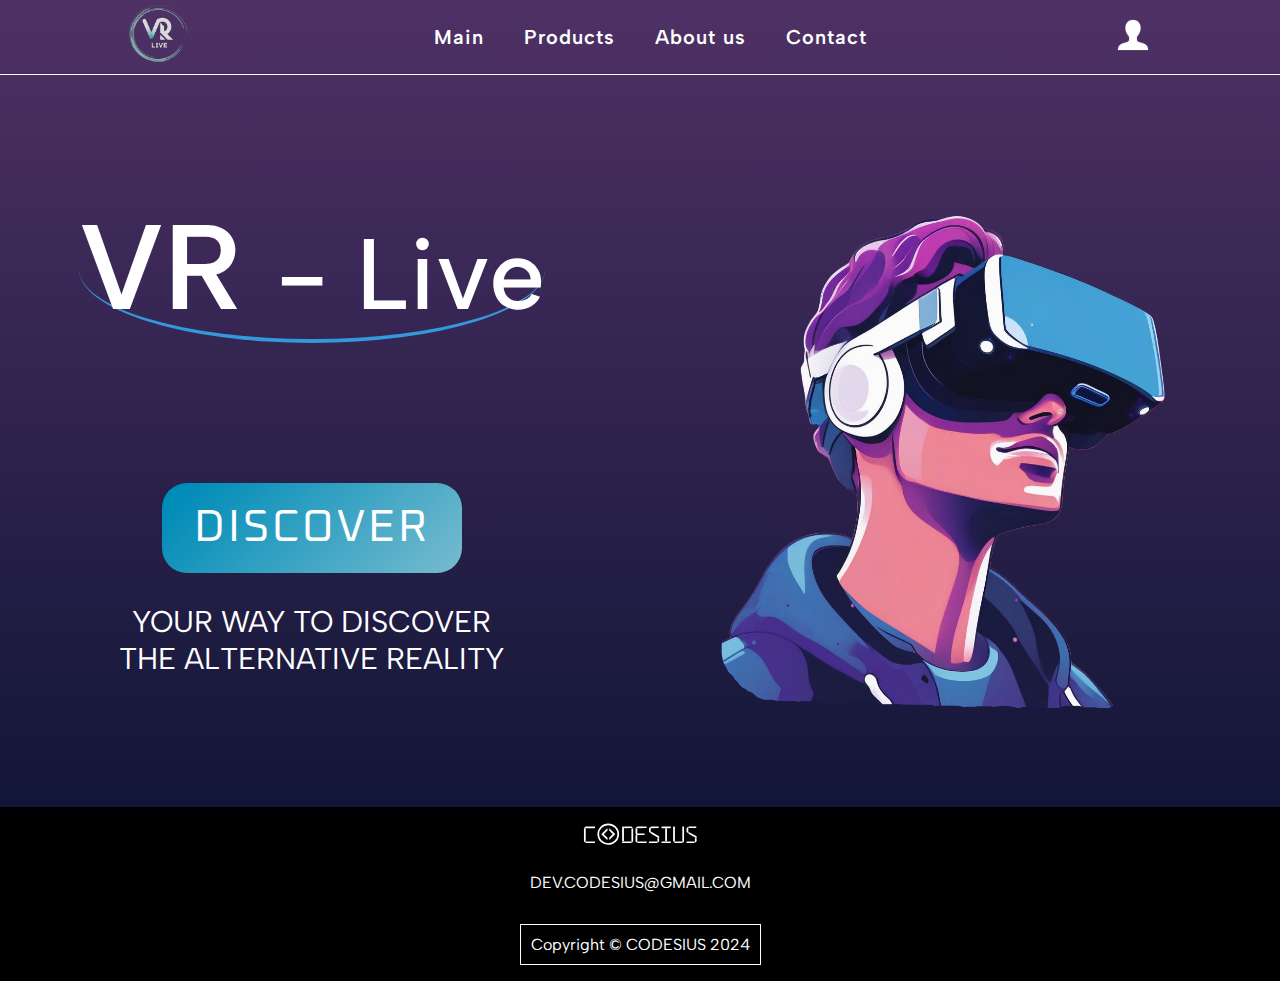
<file: index.html>
<!DOCTYPE html>
<html lang="en">
<head>
    <meta charset="UTF-8">
    <meta name="viewport" content="width=device-width, initial-scale=1.0">
    <link rel="preconnect" href="https://fonts.googleapis.com">
    <link rel="preconnect" href="https://fonts.gstatic.com" crossorigin>
    <link href="https://fonts.googleapis.com/css2?family=Albert+Sans:wght@300&display=swap" rel="stylesheet">
    <link rel="preconnect" href="https://fonts.googleapis.com">
    <link rel="preconnect" href="https://fonts.gstatic.com" crossorigin>
    <link href="https://fonts.googleapis.com/css2?family=Electrolize&family=Oxanium:wght@200..800&display=swap" rel="stylesheet">
    <link rel="icon" href="./assets/img/vrlive.png" type="image/x-icon">
    <link rel="stylesheet" href="./styles/vr.css">
    <title>VR-Live</title>
</head>
<body>
    <header class="header">
        <div class="nav-left">
            <a href="index.html"><img src="./assets/img/vrlive.png" alt=""></a>
        </div>
        <div class="nav-center">
            <ul>
                <li><a href="index.html">Main</a></li>
                <li><a href="./pages/products.html">Products</a></li>
                <li><a href="./pages/about.html">About us</a></li>
                <li><a href="./pages/contact.html">Contact</a></li>
            </ul>
        </div>
        <div class="menu">
            <img src="./assets/img/menu.svg" alt="">
        </div>
        <div class="nav-right">
            <a href="./pages/login.html"><img src="./assets/img/profile.svg" alt=""></a>
            <img src="./assets/img/navright.svg" alt="" id="shop">
        </div>
    </header>
    
    <section id="container">
        <div class="main-top">
            <p>VR <span>- Live</span></p>
            <img id="img" src="./assets/img/img2.png" alt="">
            <div class="btn">
                <button id="discover"><a href="./pages/products.html">DISCOVER</a></button>
                <p>YOUR WAY TO DISCOVER <br> THE ALTERNATIVE REALITY</p> 
            </div>
        </div>
        <div class="main-bottom">
            <img src="./assets/img/img2.png" alt="">
            
        </div>
    </section>

    <div class="hidden">
        <ul>
            <li><a href="index.html">Main</a></li>
            <li><a href="./pages/products.html">Products</a></li>
            <li><a href="./pages/about.html">About us</a></li>
            <li><a href="./pages/contact.html">Contact</a></li>
        </ul>
    </div>
    <footer>
        <div class='footer-container'>
            <img src="./assets/img/codesius.svg" alt="">
            <p>DEV.CODESIUS@GMAIL.COM</p>
            <p class='last'>Copyright © CODESIUS 2024</p>
        </div>
    </footer>
</body>
</html>
<script src="./js/vr.js"></script>
</file>
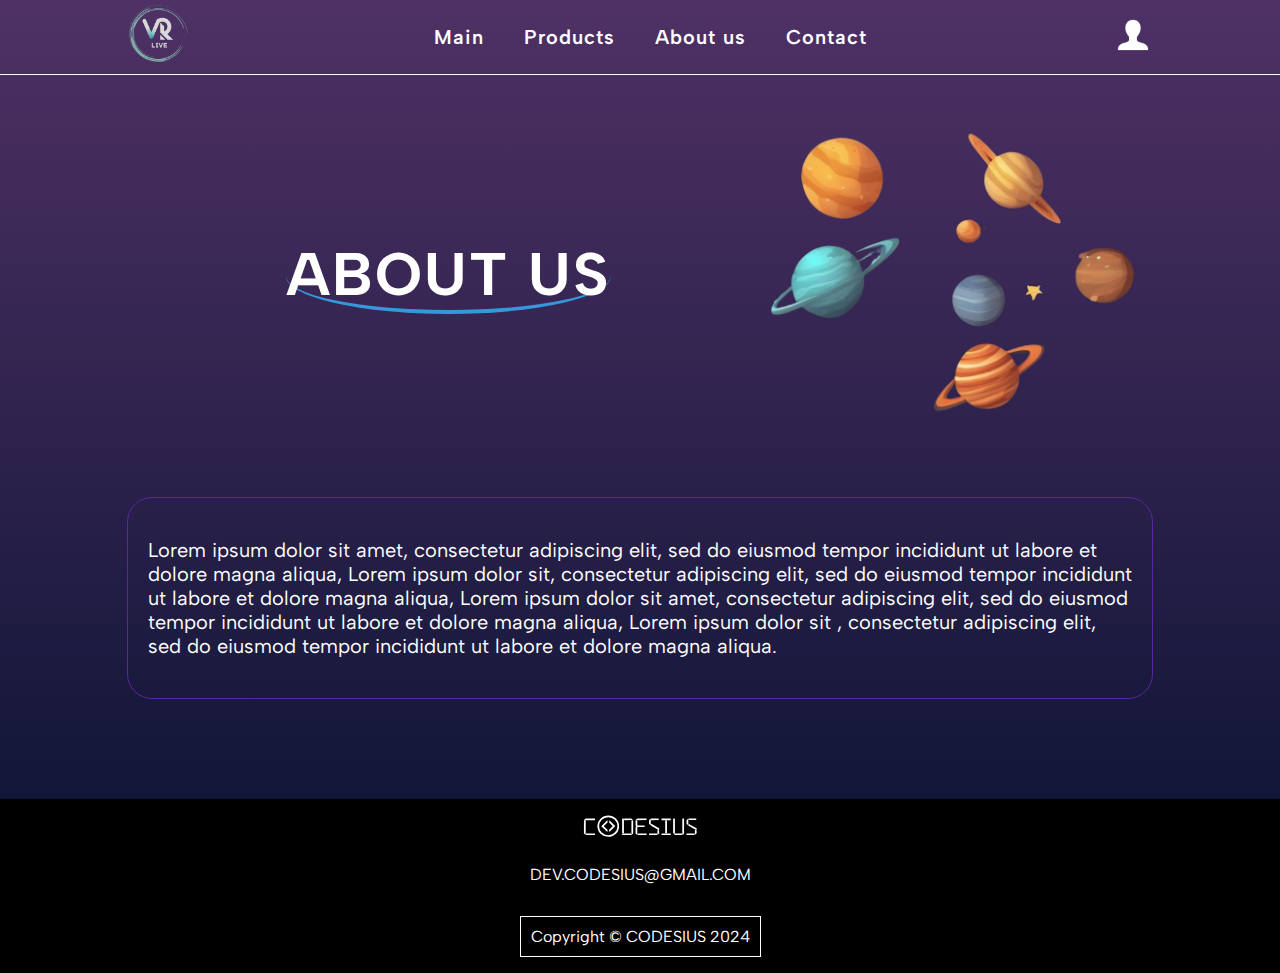
<file: pages/about.html>
<!DOCTYPE html>
<html lang="en">
<head>
    <meta charset="UTF-8">
    <meta name="viewport" content="width=device-width, initial-scale=1.0">
    <link rel="preconnect" href="https://fonts.googleapis.com">
    <link rel="preconnect" href="https://fonts.gstatic.com" crossorigin>
    <link href="https://fonts.googleapis.com/css2?family=Albert+Sans:wght@300&display=swap" rel="stylesheet">
    <link rel="icon" href="../assets/img/vrlive.png" type="image/x-icon">
    <link rel="stylesheet" href="../styles/about.css">
    <title>About us</title>
</head>
<body>
    <header class="header">
        <div class="nav-left">
            <a href="../index.html"><img src="../assets/img/vrlive.png" alt=""></a>
        </div>
        <div class="nav-center">
            <ul>
                <li><a href="../index.html">Main</a></li>
                <li><a href="products.html">Products</a></li>
                <li><a href="about.html">About us</a></li>
                <li><a href="contact.html">Contact</a></li>
            </ul>
        </div>
        <div class="menu">
            <img src="../assets/img/menu.svg" alt="">
        </div>
        <div class="nav-right">
            <a href="../pages/login.html"><img src="../assets/img/profile.svg" alt=""></a>
            <img src="../assets/img/navright.svg" alt="" id="shop">
        </div>
    </header>
    <section id="container">
        <div class="container">
            <div class="top">
                <div class="title">
                    <h1>ABOUT US</h1>
                </div>
                <img src="../assets/img/about.png" alt="">
            </div>
            <div class="bottom">
                <p>Lorem ipsum dolor sit amet, consectetur adipiscing elit, sed do eiusmod tempor incididunt ut labore et dolore magna aliqua, Lorem ipsum dolor sit, consectetur adipiscing elit, sed do eiusmod tempor incididunt ut labore et dolore magna aliqua, Lorem ipsum dolor sit amet, consectetur adipiscing elit, sed do eiusmod tempor incididunt ut labore et dolore magna aliqua, Lorem ipsum dolor sit , consectetur adipiscing elit, sed do eiusmod tempor incididunt ut labore et dolore magna aliqua. </p>
            </div>
        </div>
    </section>
   
    <div class="hidden">
        <ul>
            <li><a href="../index.html">Main</a></li>
            <li><a href="products.html">Products</a></li>
            <li><a href="about.html">About us</a></li>
            <li><a href="contact.html">Contact</a></li>
        </ul>
    </div>
    <footer>
        <div class='footer-container'>
            <img src="../assets/img/codesius.svg" alt="">
            <p>DEV.CODESIUS@GMAIL.COM</p>
            <p class='last'>Copyright © CODESIUS 2024</p>
        </div>
    </footer>
</body>
</html>
<script src="../js/about.js"></script>
</file>
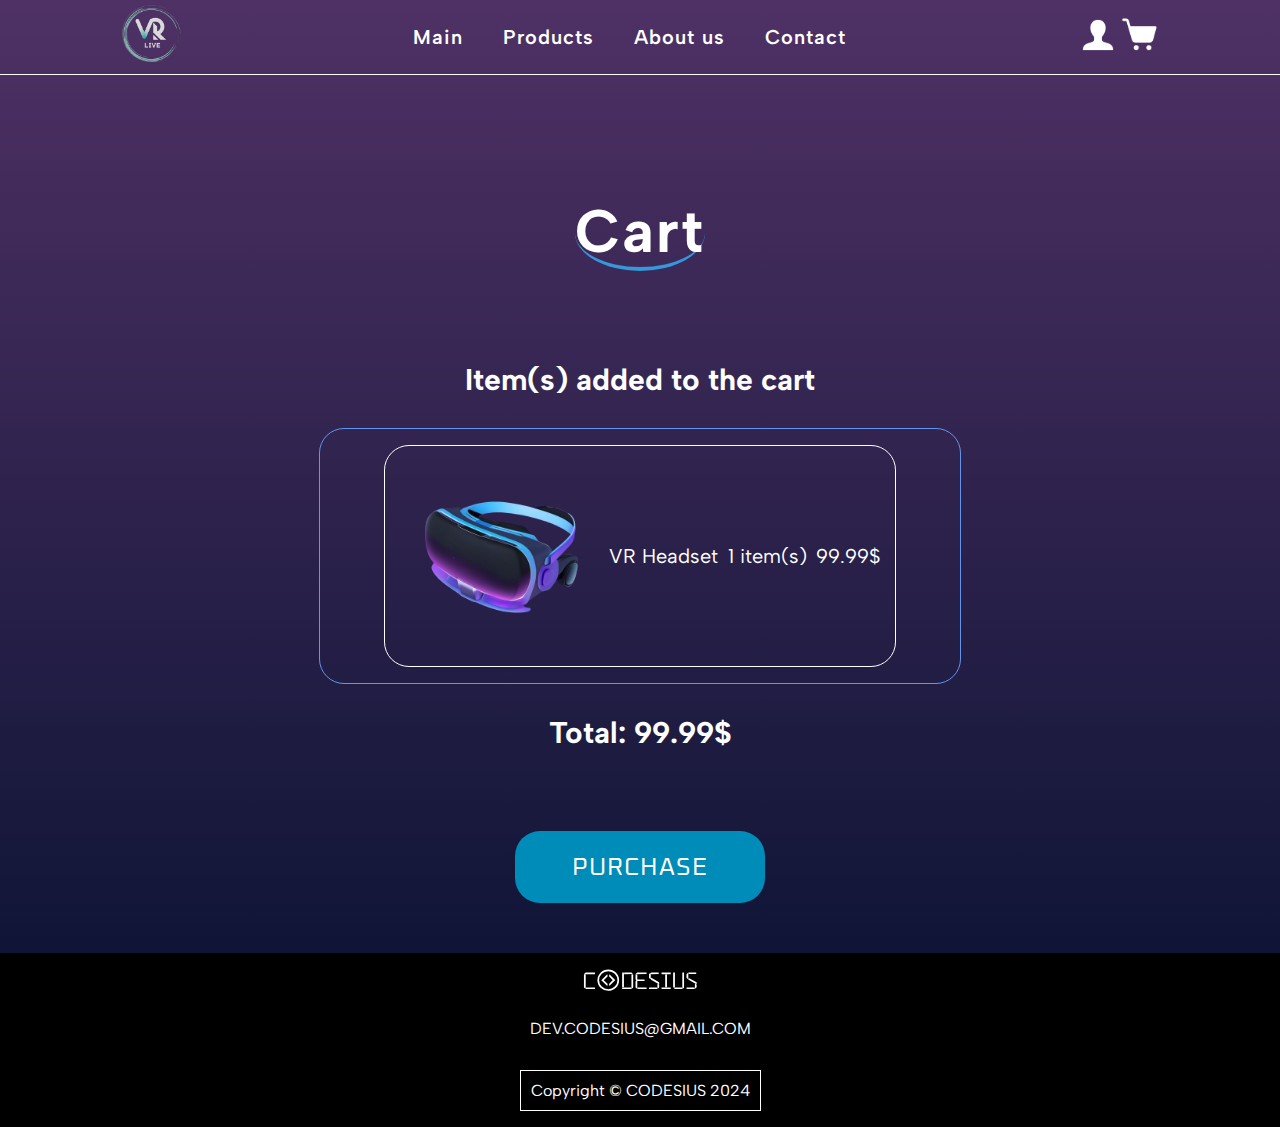
<file: pages/cart.html>
<!DOCTYPE html>
<html lang="en">
<head>
    <meta charset="UTF-8">
    <meta name="viewport" content="width=device-width, initial-scale=1.0">
    <link rel="preconnect" href="https://fonts.googleapis.com">
    <link rel="preconnect" href="https://fonts.gstatic.com" crossorigin>
    <link href="https://fonts.googleapis.com/css2?family=Albert+Sans:wght@300&display=swap" rel="stylesheet">
    <link rel="preconnect" href="https://fonts.googleapis.com">
    <link rel="preconnect" href="https://fonts.gstatic.com" crossorigin>
    <link href="https://fonts.googleapis.com/css2?family=Electrolize&family=Oxanium:wght@200..800&display=swap" rel="stylesheet">
    <link rel="icon" href="../assets/img/vrlive.png" type="image/x-icon">
    <link rel="stylesheet" href="../styles/cart.css">
    <title>Cart</title>
</head>
<body>
    <header class="header">
        <div class="nav-left">
            <a href="../index.html"><img src="../assets/img/vrlive.png" alt=""></a>
        </div>
        <div class="nav-center">
            <ul>
                <li><a href="../index.html">Main</a></li>
                <li><a href="products.html">Products</a></li>
                <li><a href="about.html">About us</a></li>
                <li><a href="contact.html">Contact</a></li>
            </ul>
        </div>
        <div class="menu">
            <img src="../assets/img/menu.svg" alt="">
        </div>
        <div class="nav-right">
            <a href="../pages/login.html"><img src="../assets/img/profile.svg" alt=""></a>
            <a href="cart.html" id="shop"><img src="../assets/img/navright.svg" alt=""></a>
        </div>
        <!--Mobile-->
        <div class="hidden">
            <ul>
                <li><a href="../index.html">Main</a></li>
                <li><a href="products.html">Products</a></li>
                <li><a href="about.html">About us</a></li>
                <li><a href="contact.html">Contact</a></li>
            </ul>
        </div>
    </header>

    <div id="capp">

        <div class="title">
            <h1>Cart</h1>
        </div>
        <section id="container">
            <div class="container">
                <p>Item(s) added to the cart</p>
              
                <div class="items">
                      <ul>
                        <li>
                            <img id="cart-img" src="../assets/img/vr.png" alt="">
                            <p>VR Headset</p>
                            <p>1 item(s)</p>
                            <p>99.99$</p>
                        </li>
                    </ul>
                </div>
                <p>Total: 99.99$</p>

                <section id="card">
                    <div class="card">
                        <label for="">Name on Card</label>
                        <input type="text">
                        <label for="">Card Number</label>
                        <input type="number">
                        <div id="information">
                            <div id="info1">
                                <label for="monthYearInput">Exipration</label>
                                <input type="month" id="monthYearInput" name="monthYearInput">  
                            </div>
                            <div id="info2">
                                <label for="">CCV</label>
                                <input type="number" name="" id="">  
                            </div>
                        </div>
                        <label>Address</label>
                        <textarea id="address" type="text" name="" id=""></textarea>
                    </div>
                </section>

                <div class="buyBtn">
                    <button id="btn">PURCHASE</button>
                </div>
            </div>
        </section>
     
    </div>

 
    <footer>
        <div class='footer-container'>
            <img src="../assets/img/codesius.svg" alt="">
            <p>DEV.CODESIUS@GMAIL.COM</p>
            <p class='last'>Copyright © CODESIUS 2024</p>
        </div>
    </footer>
</body>
</html>
<script src="../js/cart.js"></script>
</file>
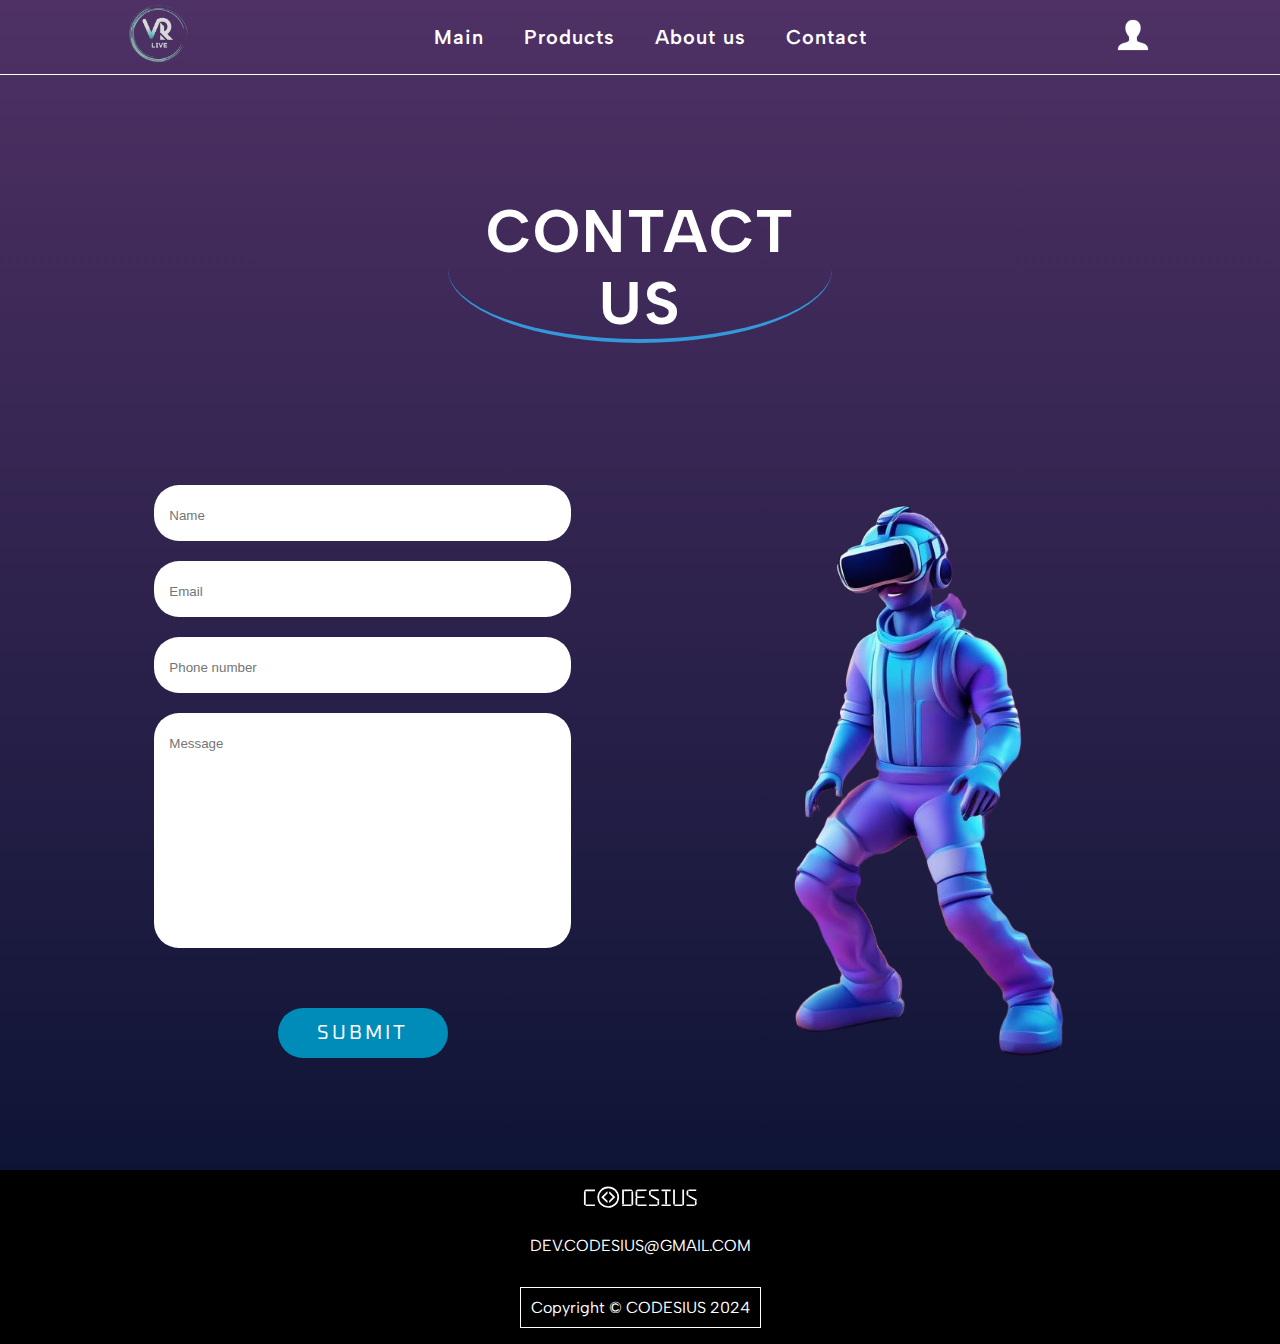
<file: pages/contact.html>
<!DOCTYPE html>
<html lang="en">
<head>
    <meta charset="UTF-8">
    <meta name="viewport" content="width=device-width, initial-scale=1.0">
    <link rel="preconnect" href="https://fonts.googleapis.com">
    <link rel="preconnect" href="https://fonts.gstatic.com" crossorigin>
    <link href="https://fonts.googleapis.com/css2?family=Albert+Sans:wght@300&display=swap" rel="stylesheet">
    <link rel="preconnect" href="https://fonts.googleapis.com">
    <link rel="preconnect" href="https://fonts.gstatic.com" crossorigin>
    <link href="https://fonts.googleapis.com/css2?family=Electrolize&family=Oxanium:wght@200..800&display=swap" rel="stylesheet">
    <link rel="icon" href="../assets/img/vrlive.png" type="image/x-icon">
    <link rel="stylesheet" href="../styles/contact.css">
    <title>Contact</title>
</head>
<body>
    <header class="header">
        <div class="nav-left">
            <a href="../index.html"><img src="../assets/img/vrlive.png" alt=""></a>
        </div>
        <div class="nav-center">
            <ul>
                <li><a href="../index.html">Main</a></li>
                <li><a href="products.html">Products</a></li>
                <li><a href="about.html">About us</a></li>
                <li><a href="contact.html">Contact</a></li>
            </ul>
        </div>
        <div class="menu">
            <img src="../assets/img/menu.svg" alt="">
        </div>
        <div class="nav-right">
            <a href="../pages/login.html"><img src="../assets/img/profile.svg" alt=""></a>
            <img src="../assets/img/navright.svg" alt="" id="shop">
        </div>
    </header>
    
    <section id="container">
        <div class="title">
                    <h1>CONTACT US</h1>

        </div>
        <div class="container">
            <div class="left">
                <input type="text" placeholder="Name">
                <input type="email" name="" id="" placeholder="Email">
                <input type="number" name="" id="" placeholder="Phone number">
                <input type="text" name="" id="" placeholder="Message">
                <div class="buyBtn">
                    <button>SUBMIT</button>
                </div>
            </div>
            <div class="right">
                <img src="../assets/img/contact.png" alt="">
            </div>
        </div>
    </section>
   
    <div class="hidden">
        <ul>
            <li><a href="../index.html">Main</a></li>
            <li><a href="products.html">Products</a></li>
            <li><a href="about.html">About us</a></li>
            <li><a href="contact.html">Contact</a></li>
        </ul>
    </div>
    <footer>
        <div class='footer-container'>
            <img src="../assets/img/codesius.svg" alt="">
            <p>DEV.CODESIUS@GMAIL.COM</p>
            <p class='last'>Copyright © CODESIUS 2024</p>
        </div>
    </footer>
</body>
</html>
<script src="../js/contact.js"></script>
</file>
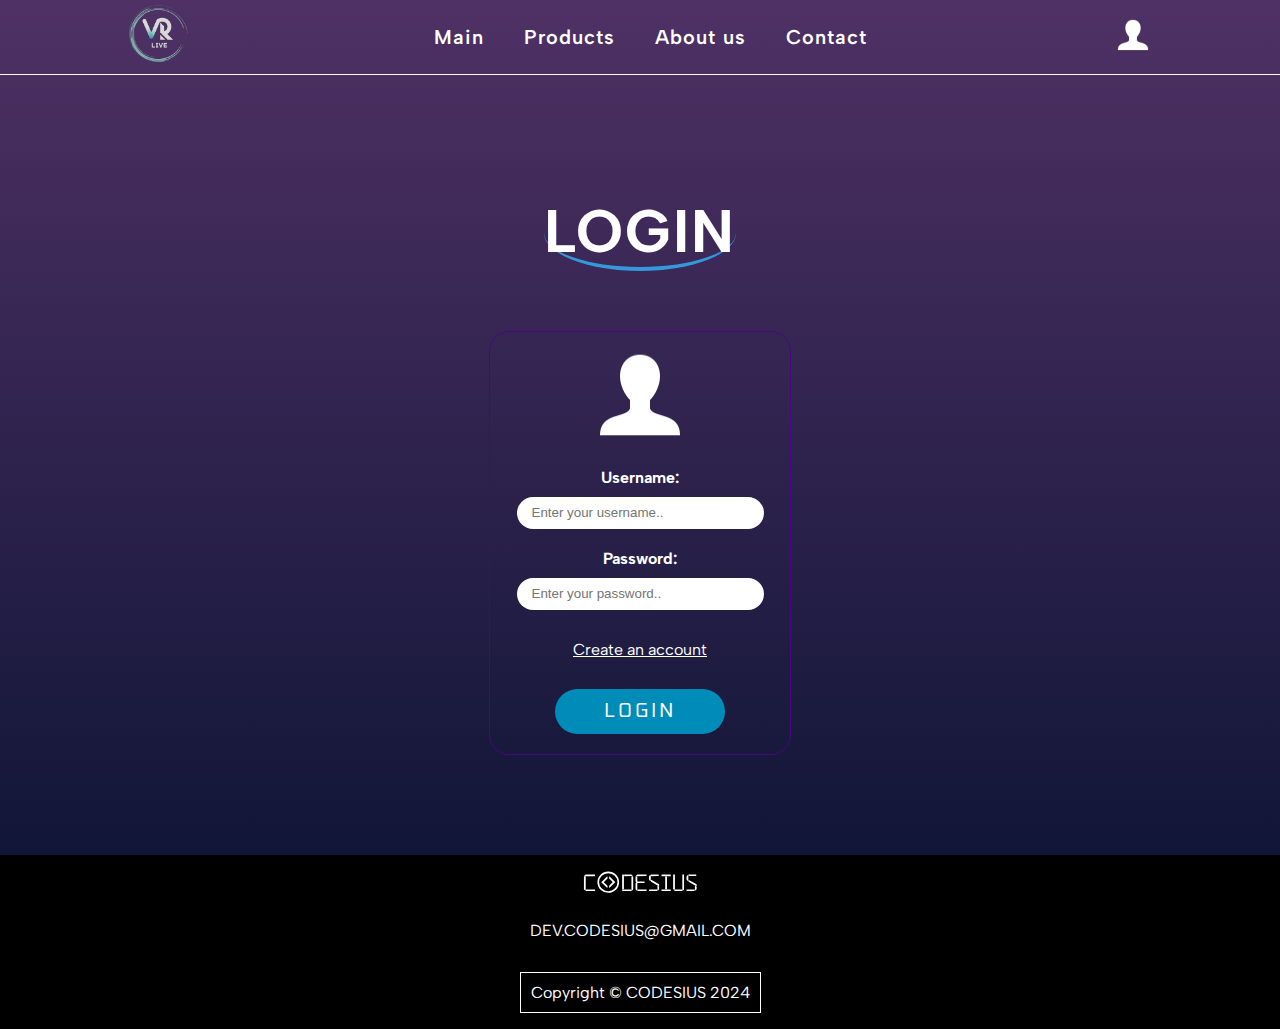
<file: pages/login.html>
<!DOCTYPE html>
<html lang="en">
<head>
    <meta charset="UTF-8">
    <meta name="viewport" content="width=device-width, initial-scale=1.0">
    <link rel="preconnect" href="https://fonts.googleapis.com">
    <link rel="preconnect" href="https://fonts.gstatic.com" crossorigin>
    <link href="https://fonts.googleapis.com/css2?family=Albert+Sans:wght@300&display=swap" rel="stylesheet">
    <link rel="preconnect" href="https://fonts.googleapis.com">
    <link rel="preconnect" href="https://fonts.gstatic.com" crossorigin>
    <link href="https://fonts.googleapis.com/css2?family=Electrolize&family=Oxanium:wght@200..800&display=swap" rel="stylesheet">
    <link rel="icon" href="../assets/img/vrlive.png" type="image/x-icon">
    <link rel="stylesheet" href="../styles/login.css">
    <title>Login</title>
</head>
<body>
    <header class="header">
        <div class="nav-left">
            <a href="../index.html"><img src="../assets/img/vrlive.png" alt=""></a>
        </div>
        <div class="nav-center">
            <ul>
                <li><a href="../index.html">Main</a></li>
                <li><a href="products.html">Products</a></li>
                <li><a href="about.html">About us</a></li>
                <li><a href="contact.html">Contact</a></li>
            </ul>
        </div>
        <div class="menu">
            <img src="../assets/img/menu.svg" alt="">
        </div>
        <div class="nav-right">
            <a href="../pages/login.html"><img src="../assets/img/profile.svg" alt=""></a>
            <img src="../assets/img/navright.svg" alt="" id="shop">
        </div>
    </header>
    <section id="container">
        <div class="title">
            <h1>LOGIN</h1>
        </div>
        <div class="container">
            <div class="login">
                <img src="../assets/img/profile.svg" alt="">
                <label for="">Username:</label>
                <input type="text" placeholder="Enter your username..">
                <label for="">Password:</label>
                <input type="password" name="" id="" placeholder="Enter your password..">
                <a href="signup.html">Create an account</a>
                <div class="Btn">
                    <button>LOGIN</button>
                </div>
            </div>
            
        </div>
    </section>
    
   
    <div class="hidden">
        <ul>
            <li><a href="../index.html">Main</a></li>
            <li><a href="products.html">Products</a></li>
            <li><a href="about.html">About us</a></li>
            <li><a href="contact.html">Contact</a></li>
        </ul>
    </div>
    <footer>
        <div class='footer-container'>
            <img src="../assets/img/codesius.svg" alt="">
            <p>DEV.CODESIUS@GMAIL.COM</p>
            <p class='last'>Copyright © CODESIUS 2024</p>
        </div>
    </footer>
</body>
</html>
<script src="../js/login.js"></script>
</file>
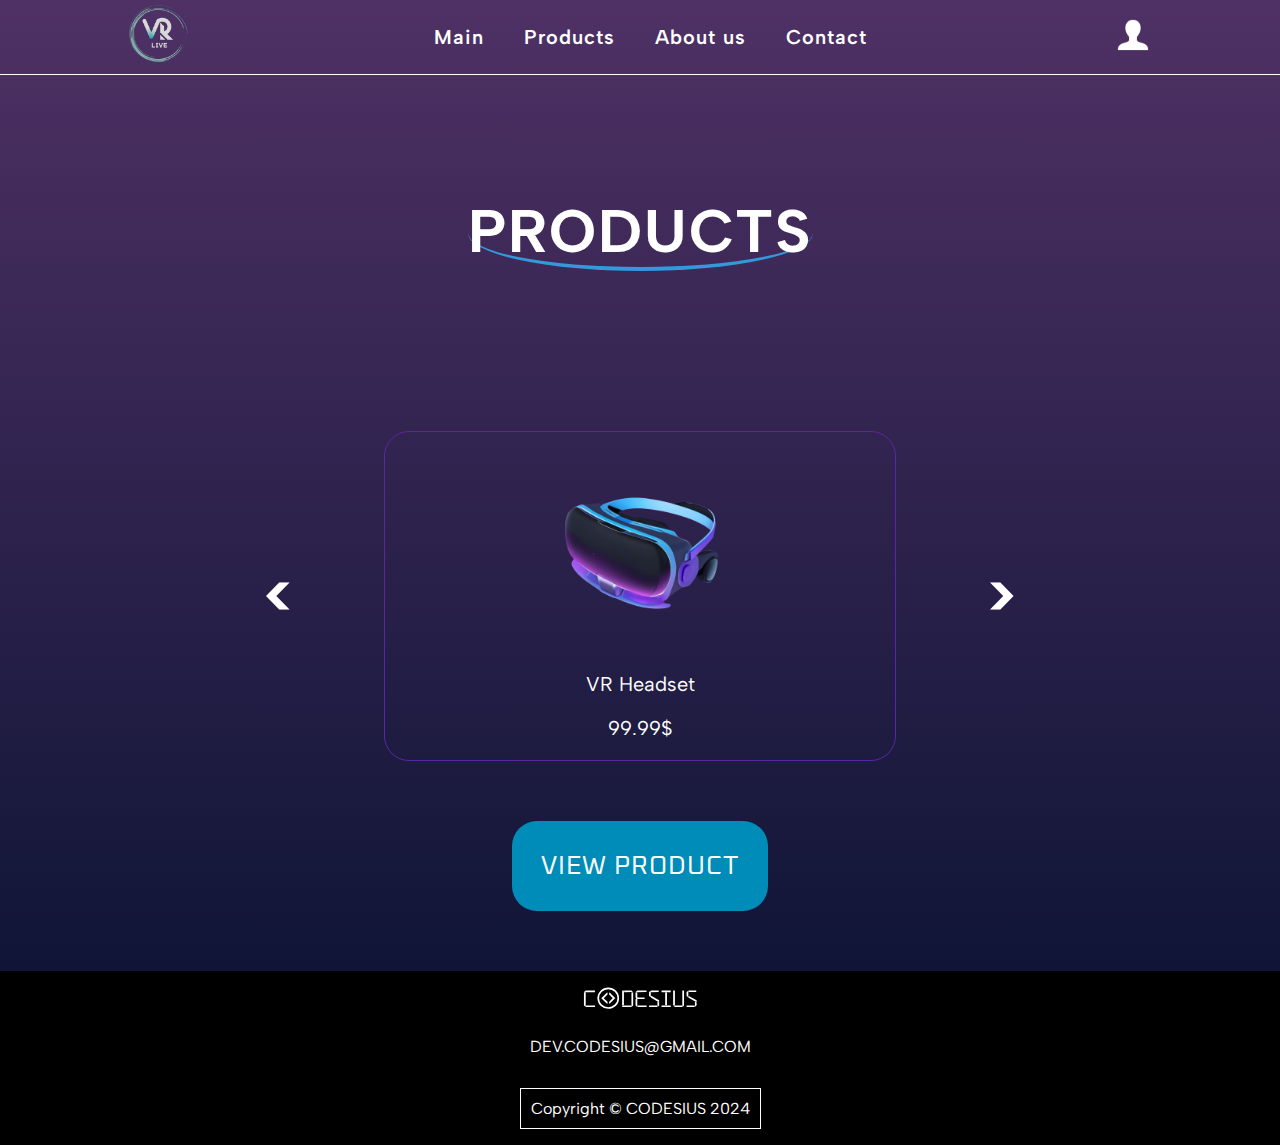
<file: pages/products.html>
<!DOCTYPE html>
<html lang="en">
<head>
    <meta charset="UTF-8">
    <meta name="viewport" content="width=device-width, initial-scale=1.0">
    <link rel="preconnect" href="https://fonts.googleapis.com">
    <link rel="preconnect" href="https://fonts.gstatic.com" crossorigin>
    <link href="https://fonts.googleapis.com/css2?family=Albert+Sans:wght@300&display=swap" rel="stylesheet">
    <link rel="preconnect" href="https://fonts.googleapis.com">
    <link rel="preconnect" href="https://fonts.gstatic.com" crossorigin>
    <link href="https://fonts.googleapis.com/css2?family=Electrolize&family=Oxanium:wght@200..800&display=swap" rel="stylesheet">
    <link rel="icon" href="../assets/img/vrlive.png" type="image/x-icon">
    <link rel="stylesheet" href="../styles/products.css">
    <title>Products</title>
</head>
<body>
    <header class="header">
        <div class="nav-left">
            <a href="../index.html"><img src="../assets/img/vrlive.png" alt=""></a>
        </div>
        <div class="nav-center">
            <ul>
                <li><a href="../index.html">Main</a></li>
                <li><a href="products.html">Products</a></li>
                <li><a href="about.html">About us</a></li>
                <li><a href="contact.html">Contact</a></li>
            </ul>
        </div>
        <div class="menu">
            <img src="../assets/img/menu.svg" alt="">
        </div>
        <div class="nav-right">
            <a href="../pages/login.html"><img src="../assets/img/profile.svg" alt=""></a>
            <img src="../assets/img/navright.svg" alt="" id="shop">
        </div>
    </header>

    <div class="title">
        <h1>PRODUCTS</h1>
    </div>
    <section id="container">
        <div class="container">
            <p class="slider-btn prev-btn" onclick="prevSlide()"><</p>
            <div class="slider-container">
                <div class="slider">
                    <div class="slide">
                        <img src="../assets/img/vr.png" alt="">
                        <p>VR Headset</p>
                        <p>99.99$</p>
                    </div>
                    <div class="slide">
                        <img src="../assets/img/vr.png" alt="">
                        <p>VR Headset 2.0</p>
                        <p>199.99$</p>
                    </div>
                    <div class="slide">
                        <img src="../assets/img/vr.png" alt="">
                        <p>VR Headset 3.0</p>
                        <p>299.99$</p>
                    </div>
                </div>
            </div>
            <p class="slider-btn next-btn" onclick="nextSlide()">></p>
        </div>

        <div class="buyBtn">
            <button id="headset">VIEW PRODUCT</button>
            <button id="headset2">VIEW PRODUCT</button>
            <button id="headset3">VIEW PRODUCT</button>
        </div>
    </section>




    <div class="hidden">
        <ul>
            <li><a href="../index.html">Main</a></li>
            <li><a href="products.html">Products</a></li>
            <li><a href="about.html">About us</a></li>
            <li><a href="contact.html">Contact</a></li>
        </ul>
    </div>
    <footer>
        <div class='footer-container'>
            <img src="../assets/img/codesius.svg" alt="">
            <p>DEV.CODESIUS@GMAIL.COM</p>
            <p class='last'>Copyright © CODESIUS 2024</p>
        </div>
    </footer>
</body>
</html>
<script src="../js/products.js"></script>
</file>
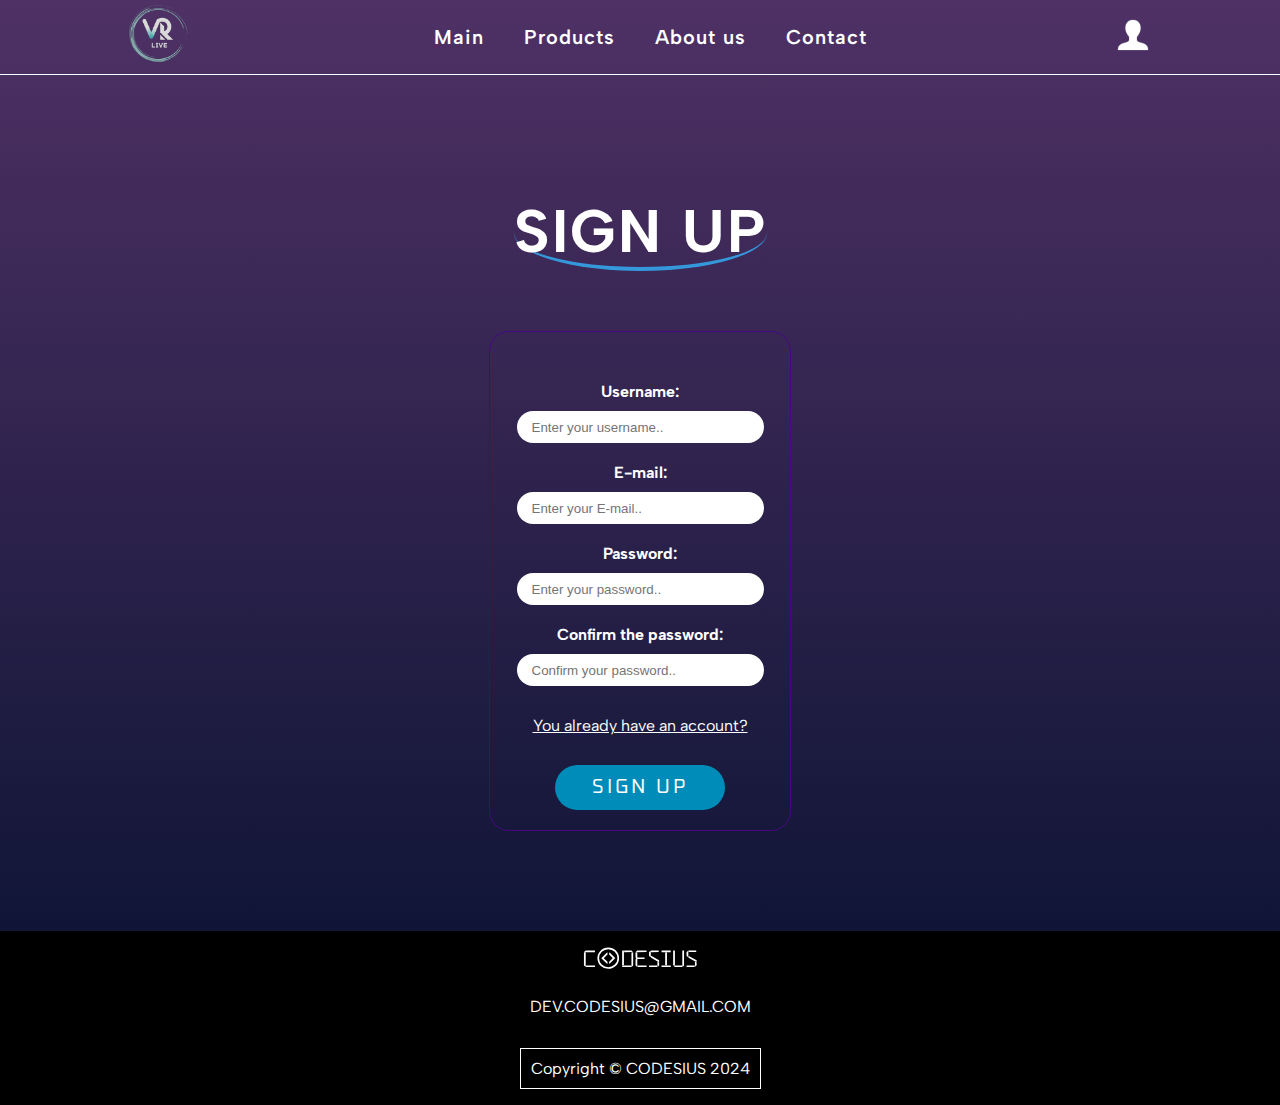
<file: pages/signup.html>
<!DOCTYPE html>
<html lang="en">
<head>
    <meta charset="UTF-8">
    <meta name="viewport" content="width=device-width, initial-scale=1.0">
    <link rel="preconnect" href="https://fonts.googleapis.com">
    <link rel="preconnect" href="https://fonts.gstatic.com" crossorigin>
    <link href="https://fonts.googleapis.com/css2?family=Albert+Sans:wght@300&display=swap" rel="stylesheet">
    <link rel="preconnect" href="https://fonts.googleapis.com">
    <link rel="preconnect" href="https://fonts.gstatic.com" crossorigin>
    <link href="https://fonts.googleapis.com/css2?family=Electrolize&family=Oxanium:wght@200..800&display=swap" rel="stylesheet">
    <link rel="icon" href="../assets/img/vrlive.png" type="image/x-icon">
    <link rel="stylesheet" href="../styles/signup.css">
    <title>Sign up</title>
</head>
<body>
    <header class="header">
        <div class="nav-left">
            <a href="../index.html"><img src="../assets/img/vrlive.png" alt=""></a>
        </div>
        <div class="nav-center">
            <ul>
                <li><a href="../index.html">Main</a></li>
                <li><a href="products.html">Products</a></li>
                <li><a href="about.html">About us</a></li>
                <li><a href="contact.html">Contact</a></li>
            </ul>
        </div>
        <div class="menu">
            <img src="../assets/img/menu.svg" alt="">
        </div>
        <div class="nav-right">
            <a href="../pages/login.html"><img src="../assets/img/profile.svg" alt=""></a>
            <img src="../assets/img/navright.svg" alt="" id="shop">
        </div>
    </header>
    <section id="container">
        <div class="title">
            <h1>SIGN UP</h1>
        </div>
        <div class="container">
            <div class="signup">
                <label for="">Username:</label>
                <input type="text" placeholder="Enter your username..">
                <label for="">E-mail:</label>
                <input type="email" name="" id="" placeholder="Enter your E-mail..">
                <label for="">Password:</label>
                <input type="password" name="" id="" placeholder="Enter your password..">
                <label for="">Confirm the password:</label>
                <input type="password" name="" id="" placeholder="Confirm your password..">
                <a href="login.html">You already have an account?</a>
                <div class="Btn">
                    <button>SIGN UP</button>
                </div>
            </div>
            
        </div>
    </section>
    
   
    <div class="hidden">
        <ul>
            <li><a href="../index.html">Main</a></li>
            <li><a href="products.html">Products</a></li>
            <li><a href="about.html">About us</a></li>
            <li><a href="contact.html">Contact</a></li>
        </ul>
    </div>
    <footer>
        <div class='footer-container'>
            <img src="../assets/img/codesius.svg" alt="">
            <p>DEV.CODESIUS@GMAIL.COM</p>
            <p class='last'>Copyright © CODESIUS 2024</p>
        </div>
    </footer>
</body>
</html>
<script src="../js/signup.js"></script>
</file>
<file: styles/vr.css>
body{
    margin: 0;
    padding: 0;
    overflow-x: hidden;
    width: 100%;
    height: 100%;
    background: linear-gradient(#4f3165, #04102e);
    background-repeat: no-repeat;
    font-family: 'Albert Sans', sans-serif;
}
.header{
    display: flex;
    justify-content: space-around;
    border-bottom: solid 1px white;
    align-items: center;
    padding: 5px;
}
.menu{
    display: none;
}
.nav-right img{
    width: 38px;
    height: 40px;
}
#shop{
    display: none;
}
.nav-center ul{
    display: flex;
    flex-direction: row;
    list-style: none;
    padding-left: 0;
    font-size: 20px;
    font-weight: 600;
    letter-spacing: 1px;
    gap: 40px;
}

.nav-center a:hover{
    border-bottom: solid 2px rgb(255, 0, 0);
    border-radius: 50%;
}
.nav-center ul li a:link{
    color: white;
    text-decoration: none;
}
.nav-center ul li a:visited {
    color: white;
  }

.nav-left img{
    width: 60px;
    height: 60px;
    transition: transform 0.5s ease;
}
.nav-left img:hover {
    transform: rotate(360deg); 
}   
.main-top{
    display: flex;
    flex-direction: column;
    justify-content: space-around;
    align-items: center;
    flex-wrap: wrap;
    opacity: 0;
    transform: translateX(-100%);
    transition: opacity 0.5s ease, transform 01s ease;
}
#img{
   display: none;
}
.main-top > p{
    color: white;
    font-size: 120px;
    font-weight: 600;
    border-bottom: 4px solid transparent; 
    border-bottom-color: #3498db;
    border-radius: 50%; 
    animation: spin 1s linear infinite; 
    transform: translateY(-20px);
    animation: fadeInUp 2s ease-in-out forwards, slideUp 2s ease-in-out forwards;
    transition: border-color 0.3s ease;
}
.main-top p:hover {
    border-color: #ff0000;
  }
.main-top p span{
    color: white;
    font-size: 100px;
    font-weight: 500;
}
.main-bottom{
    display: flex;
    justify-content: center;
    align-items: center;
    flex-wrap: wrap;
    opacity: 0;
    transform: translateX(100%);
    transition: opacity 0.5s ease, transform 1s ease;
}
.main-bottom img{
    width: 500px;
    height: 550px;
}

.btn{
    display: flex;
    justify-content: center;
    align-items: center;
    flex-direction: column;
    padding-bottom: 100px;
    
}
.btn button{
    width: 300px;
    height: 90px;
    color: white;
    background-color: #008CB8;
    border: none;
    border-radius: 25px;
    font-size: 45px;
    letter-spacing: 3px;
    cursor: pointer;
    font-family: "Oxanium", sans-serif;
    background: linear-gradient(315deg, #008CB8 3%, #008CB8 38%, #9bcad6 68%, #008CB8 98%);
    animation: gradient 8s ease infinite;
    background-size: 400% 400%;
    background-attachment: fixed;
}
.btn button a:link{
    color: white;
    text-decoration: none;

}
.btn a:visited {
    color: white;
  }
.btn button:hover{
    transform: scale(1.1);
    transition-duration: 0.5s;
    transform: translateY(-5px);
    box-shadow: 0px 15px 10px 0px rgba(37, 152, 228, 0.305);
    animation: none;
}
.btn p{
    color: white;
    font-size: 30px;
    text-align: center;
}
#container {
   display: flex;
   flex-direction: row;
   justify-content: space-around;
   align-items: center;
   flex-wrap: wrap;
   margin-top: 20px;
}
.hidden {
    position: absolute;
    top: 65px; 
    left: 50%;
    transform: translateX(-50%);
    width: 100vw;
    height: auto;
    background-color: rgba(19, 10, 42);
    font-size: 20px;
    display: none;
}
.hidden ul{
    display: flex;
    flex-direction: column;
    justify-content: center;
    align-items: center;
    list-style: none;
    line-height: 30px;
    padding-left: 0;
}

.hidden ul li a:link{
    color: white;
    text-decoration: none;

}
.hidden ul li a:visited {
    color: white;
}
footer{
    max-width: 100vw;
    height: auto;
    background-color: black;
    color: white;
    display: flex;
    justify-content: center;
    align-items: center;
}
.footer-container{
    width: 90vw;
    display: flex;
    flex-direction: column;
    justify-content: center;
    align-items: center;
}
.footer-container img{
    width: 150px;
    height: 50px;
    margin: 0;
}
.last{
    border: 1px solid white;
    padding: 10px;
}
  @media screen and (max-width: 1150px){
    #img{
        display: block;
     }
    .main-bottom img{
      display: none;
    }
    #container{
        padding-left: 0;
        padding-right: 0;
    }
    #container{
        display: flex;
        justify-content: center;
        align-items: center;
        flex-direction: column;
    }
    #img{
        width: 400px;
        height: auto;
    }
    .btn button{
        margin-top: 50px;
    }

  }
  @media screen and (max-width: 745px){
    .nav-center{
        display: none;
    }
    .menu{
        display: block;
    }
   
    .main-top > p{
        font-size: 25vw;
       margin-bottom: 0;
    }
    .main-top > p span{
        
        font-size: 16vw;
    }
    .main-top img{
        width: 60vw;
        height: 60vh;
    }
    .btn button{
        width: 200px;
        height:70px;
        font-size: 30px;
    }
    .btn p{
        font-size: 25px;
    }
  }
  @media screen and (max-width: 400px){
    .btn button{
        width: 150px;
        height:60px;
        font-size: 20px;
    }
    #img{
        width: 75vw;
        height: 60vh;
    }
    .btn button{
        width: 200px;
        height:50px;
        font-size: 25px;
    }
   
  }
  @keyframes fadeInUp {
    from {
      opacity: 0;
      transform: translateY(-20px);
    }
    to {
      opacity: 1;
      transform: translateY(0);
    }
  }
  
  @keyframes slideUp {
    from {
      transform: translateY(0);
    }
    to {
      transform: translateY(-20px);
    }
  }
  @keyframes gradient {
    0% {
        background-position: 0% 0%;
    }
    50% {
        background-position: 100% 100%;
    }
    100% {
        background-position: 0% 0%;
    }
  }
</file>
<file: styles/about.css>
body{
    margin: 0;
    padding: 0;
    overflow-x: hidden;
    width: 100%;
    height: 100%;
    background: linear-gradient(#4f3165, #04102e);
    background-repeat: no-repeat;
    font-family: 'Albert Sans', sans-serif;
}
.header{
    display: flex;
    justify-content: space-around;
    border-bottom: solid 1px white;
    align-items: center;
    padding: 5px;
}
.menu{
    display: none;
}
.nav-right img{
    width: 38px;
    height: 40px;
}
#shop{
    display: none;
}
.nav-center ul{
    display: flex;
    flex-direction: row;
    list-style: none;
    padding-left: 0;
    font-size: 20px;
    font-weight: 600;
    letter-spacing: 1px;
    gap: 40px;
}

.nav-center a:hover{
    border-bottom: solid 2px rgb(255, 0, 0);
    border-radius: 50%;
}
.nav-center ul li a:link{
    color: white;
    text-decoration: none;
}
.nav-center ul li a:visited {
    color: white;
  }

.nav-left img{
    width: 60px;
    height: 60px;
    transition: transform 0.5s ease;
}
.nav-left img:hover {
    transform: rotate(360deg); 
}   
#container{
    width: 100vw;
    display: flex;
    justify-content: center;
    flex-direction: column;
    align-items: center;
}
.top{
    display: flex;
    justify-content: space-around;
    flex-direction: row;
    align-items: center;
    flex-wrap: wrap;
    margin-top: 20px;
    opacity: 0;
    transform: translateX(-100%);
    transition: opacity 0.5s ease, transform 01s ease;
}
.top img{
    width: 30vw;
    height: auto;
    transition: transform 0.5s ease; /* Smooth transition effect */
}
.top img:hover {
    transform: rotate(360deg); 
}    
.title{
    width: 30vw;
    color: white;
    letter-spacing: 2px;
    padding-top: 50px;
    margin: 0 auto;
    font-size: 30px;
    display: flex;
    justify-content: center;
}
.title h1{
    text-align: center;
    border-bottom: 4px solid transparent; 
    border-bottom-color: #3498db; 
    border-radius: 50%;
    animation: spin 1s linear infinite;
    transform: translateY(-20px);
    animation: fadeInUp 2s ease-in-out forwards, slideUp 2s ease-in-out forwards;
    transition: border-color 0.3s ease;
}
.title h1:hover {
    border-color: #ff0000;
  }
.bottom{
    width: 80vw;
    border: solid 1px #5c25a4;
    border-radius: 25px;
    margin-top: 50px;
    opacity: 0;
    transform: translateX(100%);
    transition: opacity 0.5s ease, transform 1s ease;
}
.bottom p{
    color: white;
    padding: 20px;
    font-size: 20px;
}

.hidden {
    position: absolute;
    top: 65px; 
    left: 50%;
    transform: translateX(-50%);
    width: 100vw;
    height: auto;
    background-color: rgba(19, 10, 42);
    font-size: 20px;
    display: none;
}
.hidden ul{
    display: flex;
    flex-direction: column;
    justify-content: center;
    align-items: center;
    list-style: none;
    line-height: 30px;
    padding-left: 0;
}

.hidden ul li a:link{
    color: white;
    text-decoration: none;

}
.hidden ul li a:visited {
    color: white;
}
footer{
    max-width: 100vw;
    height: auto;
    background-color: black;
    color: white;
    display: flex;
    justify-content: center;
    align-items: center;
    margin-top: 100px;
}
.footer-container{
    width: 90vw;
    display: flex;
    flex-direction: column;
    justify-content: center;
    align-items: center;
}
.footer-container img{
    width: 150px;
    height: 50px;
    margin: 0;
}
.last{
    border: 1px solid white;
    padding: 10px;
}
  @media screen and (max-width: 945px){
    .top{
        flex-direction: column;
    }
   
  }
  @media screen and (max-width: 745px){
    .nav-center, .main-bottom img{
        display: none;
    }
    .menu{
        display: block;
    }
    .top img{
        width: 55vw;
    }
    h1{
        font-size: 6vw;
    }
    .title h1{
        font-size: 30px;
    }
  }
</file>
<file: styles/cart.css>
#card{
    display: none;
    animation: fadeInUp 1.5s ease-in-out forwards, slideDown 1s ease-in-out forwards

}
.card{
    color: white;
    display: flex;
    flex-direction: column;
    justify-content: center;
    align-items: center;
    flex-wrap: wrap;
}
.card input{
    width: 300px;
    height: 30px;
    margin-bottom: 20px;
    padding-left: 7px;
}
.card label{
    margin-bottom: 5px;
}
#information{
    display: flex;
    flex-direction: row;
    flex-wrap: wrap;
    justify-content: space-around;
    width: 200px;
}
#information input{
    width: 80px;
    height: 30px;
}
#info1, #info2{
    display: flex;
    flex-direction: column;
    flex-wrap: wrap;
}
#info1 input{
    height: 32px;
}
#address{
    width: 300px;
    height: 50px;
    padding: 7px;
}
body{
    margin: 0;
    padding: 0;
    overflow-x: hidden;
    width: 100%;
    height: 100%;
    background: linear-gradient(#4f3165, #04102e);
    background-repeat: no-repeat;
    font-family: 'Albert Sans', sans-serif;
}
.header{
    display: flex;
    justify-content: space-around;
    border-bottom: solid 1px white;
    align-items: center;
    padding: 5px;
}
.menu{
    display: none;
}
.nav-right img{
    width: 38px;
    height: 40px;
}
#shop{
}
.nav-center ul{
    display: flex;
    flex-direction: row;
    list-style: none;
    padding-left: 0;
    font-size: 20px;
    font-weight: 600;
    letter-spacing: 1px;
    gap: 40px;
}

.nav-center a:hover{
    border-bottom: solid 2px rgb(255, 0, 0);
    border-radius: 50%;
}
.nav-center ul li a:link{
    color: white;
    text-decoration: none;
}
.nav-center ul li a:visited {
    color: white;
  }

.nav-left img{
    width: 60px;
    height: 60px;
    transition: transform 0.5s ease;
}
.nav-left img:hover {
    transform: rotate(360deg); 
}   
.title{
    width: 30vw;
    color: white;
    letter-spacing: 2px;
    padding-top: 100px;
    margin: 0 auto;
    font-size: 30px;
    display: flex;
    justify-content: center;
}
.title h1{
    text-align: center;
    border-bottom: 4px solid transparent; 
    border-bottom-color: #3498db; 
    border-radius: 50%;
    animation: spin 1s linear infinite;
    transform: translateY(-20px);
    animation: fadeInUp 2s ease-in-out forwards, slideUp 2s ease-in-out forwards;
    transition: border-color 0.3s ease;
}
.title h1:hover {
    border-color: #ff0000; 
}
#container{
    width: 100vw;
    display: flex;
    justify-content: center;
    flex-direction: column;
    align-items: center;
    flex-wrap: wrap;
}
.container{
    width: 100vw;
    display: flex;
    justify-content: center;
    align-items: center;
    flex-direction: column;
    color: white;
}
.container > p{
    font-size: 30px;
    font-weight: bold;
}
.items{
    width: 50vw;
    border: solid 1px cornflowerblue;
    border-radius: 25px;
    display: flex;
    justify-self: center;
    align-items: center;
    flex-direction: column;
}
.items ul{
    width: 80%;
    display: flex;
    justify-content: space-around;
    align-items: center;
    flex-wrap: wrap;
    list-style: none;
    padding-left: 0;
}
.items ul li{
    width: 100%;
    display: flex;
    justify-content: space-around;
    align-items: center;
    flex-wrap: wrap;
    list-style: none;
    border: 1px solid #ffffff;
    border-radius: 25px;
    padding: 10px;
    text-align: center;
}
.items ul li p{
    font-size: 20px;
}
#cart-img{
    width: 200px;
    height: auto
}
.buyBtn{
    display: flex;
    flex-direction: column;
    align-items: center;
    justify-content: center;
    margin: 50px;
}
.buyBtn button{
    width: 250px;
    height: 8vh;
    color: white;
    background-color: #008CB8;
    border: none;
    border-radius: 25px;
    font-size: 25px;
    letter-spacing: 1px;
    cursor: pointer;
    font-family: "Oxanium", sans-serif;
}
.buyBtn button:hover{
    transform: scale(1.1);
    transition-duration: 0.5s;
    transform: translateY(-5px);
    box-shadow: 0px 15px 10px 0px rgba(37, 152, 228, 0.305);
}   
.hidden {
    position: absolute;
    top: 65px; 
    left: 50%;
    transform: translateX(-50%);
    width: 100vw;
    height: auto;
    background-color: rgba(19, 10, 42);
    font-size: 20px;
    display: none;
    z-index: 1;
}
.hidden ul{
    display: flex;
    flex-direction: column;
    justify-content: center;
    align-items: center;
    list-style: none;
    line-height: 30px;
    padding-left: 0;
}

.hidden ul li a:link{
    color: white;
    text-decoration: none;

}
.hidden ul li a:visited {
    color: white;
}
footer{
    max-width: 100vw;
    height: auto;
    background-color: black;
    color: white;
    display: flex;
    justify-content: center;
    align-items: center;
}
.footer-container{
    width: 90vw;
    display: flex;
    flex-direction: column;
    justify-content: center;
    align-items: center;
}
.footer-container img{
    width: 150px;
    height: 50px;
    margin: 0;
}
.last{
    border: 1px solid white;
    padding: 10px;
}
  
  @media screen and (max-width: 845px){
    .items ul li{
        width: 100%;
        flex-direction: column;
    }
  }
  @media screen and (max-width: 745px){
    .nav-center{
        display: none;
    }
    .menu{
        display: block;
    }
    h1{
        font-size: 6vw;
    }
    .title h1{
        font-size: 30px;
        
    }
    .items{
        width: 70vw;
        border: solid 1px cornflowerblue;
        border-radius: 25px;
        display: flex;
        justify-self: center;
        align-items: center;
        flex-direction: column;
    }
  }
  @media screen and (max-width: 445px){
    .container > p{
        font-size: 18px;
        text-align: center;
    }
    .buyBtn button{
        width: 150px;
        height: 40px;
        font-size: 18px;
    }
    .items{
        width: 90vw;
    }
    .items p{
        font-size: 12px;
        text-align: center;
    }
   .items ul li img{
        width: 30vw;
        height: auto;
   }
   #cart-img{
    width: 150px;
    height: auto;
   }
  }
  @keyframes fadeInUp {
    from {
      opacity: 0;
      transform: translateY(-20px);
    }
    to {
      opacity: 1;
      transform: translateY(0);
    }
  }
  
  @keyframes slideUp {
    from {
      transform: translateY(0);
    }
    to {
      transform: translateY(-20px);
    }
  }
  @keyframes slideDown {
    from {
      transform: translateY(-20px);
    }
    to {
      transform: translateY(0);
    }
  }
</file>
<file: styles/contact.css>
body{
    margin: 0;
    padding: 0;
    overflow-x: hidden;
    width: 100%;
    height: 100%;
    background: linear-gradient(#4f3165, #04102e);
    background-repeat: no-repeat;
    font-family: 'Albert Sans', sans-serif;
}
.header{
    display: flex;
    justify-content: space-around;
    border-bottom: solid 1px white;
    align-items: center;
    padding: 5px;
}
.menu{
    display: none;
}
.nav-right img{
    width: 38px;
    height: 40px;
}
#shop{
    display: none;
}
.nav-center ul{
    display: flex;
    flex-direction: row;
    list-style: none;
    padding-left: 0;
    font-size: 20px;
    font-weight: 600;
    letter-spacing: 1px;
    gap: 40px;
}

.nav-center a:hover{
    border-bottom: solid 2px rgb(255, 0, 0);
    border-radius: 50%;
}
.nav-center ul li a:link{
    color: white;
    text-decoration: none;
}
.nav-center ul li a:visited {
    color: white;
  }

.nav-left img{
    width: 60px;
    height: 60px;
    transition: transform 0.5s ease;
}
.nav-left img:hover {
    transform: rotate(360deg); 
}   
#container{
    width: 100%;
    display: flex;
    justify-content: center;
    flex-direction: column;
}
.container{
    width: 100%;
    display: flex;
    flex-direction: row;
    justify-content: space-evenly;
    margin-top: 50px;
    flex-wrap: wrap;
}
.left{
    display: flex;
    justify-content: center;
    flex-direction: column;
    align-items: center;
    opacity: 0;
    transform: translateX(-100%);
    transition: opacity 0.5s ease, transform 01s ease;
  
}
.title{
    width: 30vw;
    color: white;
    letter-spacing: 2px;
    padding-top: 100px;
    margin: 0 auto;
    font-size: 30px;
    display: flex;
    justify-content: center;
}
.title h1{
    text-align: center;
    border-bottom: 4px solid transparent; 
    border-bottom-color: #3498db; 
    border-radius: 50%;
    animation: spin 1s linear infinite;
    transform: translateY(-20px);
    animation: fadeInUp 2s ease-in-out forwards, slideUp 2s ease-in-out forwards;
    transition: border-color 0.3s ease;
}
.title h1:hover {
    border-color: #ff0000;
}
.left input{
    width: 400px;
    height: 50px;
    margin-top: 20px;
    border-radius: 25px;
    padding-left: 15px;
    padding-top: 5px;
    border: none;
}
.left input:nth-child(4) {
    padding-bottom: 20vh;
}
.right{
    display: flex;
    justify-content: center;
    align-items: center;
    opacity: 0;
    transform: translateX(100%);
    transition: opacity 0.5s ease, transform 1s ease;
}
.right img{
    width: 400px;
    height: auto;
    
}
.buyBtn{
    padding-top: 60px;
    display: flex;
    justify-content: center;
}
.buyBtn button{
    width: 170px;
    height: 50px;
    color: white;
    background-color: #008CB8;
    border: none;
    border-radius: 25px;
    font-size: 20px;
    letter-spacing: 3px;
    cursor: pointer;
    font-family: "Oxanium", sans-serif;
}
.buyBtn button:hover{
    transform: scale(1.1);
    transition-duration: 0.5s;
    transform: translateY(-5px);
    box-shadow: 0px 15px 10px 0px rgba(37, 152, 228, 0.305);
}
.hidden {
    position: absolute;
    top: 65px; 
    left: 50%;
    transform: translateX(-50%);
    width: 100vw;
    height: auto;
    background-color: rgba(19, 10, 42);
    font-size: 20px;
    display: none;
}
.hidden ul{
    display: flex;
    flex-direction: column;
    justify-content: center;
    align-items: center;
    list-style: none;
    line-height: 30px;
    padding-left: 0;
}

.hidden ul li a:link{
    color: white;
    text-decoration: none;

}
.hidden ul li a:visited {
    color: white;
}
footer{
    max-width: 100vw;
    height: auto;
    background-color: black;
    color: white;
    display: flex;
    justify-content: center;
    align-items: center;
    margin-top: 100px;
}
.footer-container{
    width: 90vw;
    display: flex;
    flex-direction: column;
    justify-content: center;
    align-items: center;
}
.footer-container img{
    width: 150px;
    height: 50px;
    margin: 0;
}
.last{
    border: 1px solid white;
    padding: 10px;
}

  @media screen and (max-width: 745px){
    .nav-center, .main-bottom img{
        display: none;
    }
    .menu{
        display: block;
    }
    .title h1{
        font-size: 30px;
    }
}
    
  @media screen and (max-width: 450px){
    .left input{
        width: 80vw;
        height: 6vh;

    }
    .right img{
        width: 80vw;
        height: auto;
    }
    h1{
        font-size: 6vw;
    }
    .buyBtn button{
        width: 70vw;
        height: 7vh;
        font-size: 5vw;
    }
}
    
  @keyframes fadeInUp {
    from {
      opacity: 0;
      transform: translateY(-20px);
    }
    to {
      opacity: 1;
      transform: translateY(0);
    }
  }
  
  @keyframes slideUp {
    from {
      transform: translateY(0);
    }
    to {
      transform: translateY(-20px);
    }
  }
</file>
<file: styles/login.css>
body{
    margin: 0;
    padding: 0;
    overflow-x: hidden;
    width: 100%;
    height: 100%;
    background: linear-gradient(#4f3165, #04102e);
    background-repeat: no-repeat;
    font-family: 'Albert Sans', sans-serif;
}
.header{
    display: flex;
    justify-content: space-around;
    border-bottom: solid 1px white;
    align-items: center;
    padding: 5px;
}
.menu{
    display: none;
}
.nav-right img{
    width: 38px;
    height: 40px;
}
#shop{
    display: none;
}
.nav-center ul{
    display: flex;
    flex-direction: row;
    list-style: none;
    padding-left: 0;
    font-size: 20px;
    font-weight: 600;
    letter-spacing: 1px;
    gap: 40px;
}

.nav-center a:hover{
    border-bottom: solid 2px rgb(255, 0, 0);
    border-radius: 50%;
}
.nav-center ul li a:link{
    color: white;
    text-decoration: none;
}
.nav-center ul li a:visited {
    color: white;
  }

.nav-left img{
    width: 60px;
    height: 60px;
    transition: transform 0.5s ease;
}
.nav-left img:hover {
    transform: rotate(360deg); 
}   
#container{
    width: 100%;
    display: flex;
    justify-content: center;
    flex-direction: column;
}
.container{
    width: 100%;
    display: flex;
    flex-direction: row;
    justify-content: space-evenly;
    flex-wrap: wrap;
}
.title{
    width: 30vw;
    color: white;
    letter-spacing: 2px;
    padding-top: 100px;
    margin: 0 auto;
    font-size: 30px;
    display: flex;
    justify-content: center;
}
.title h1{
    text-align: center;
    border-bottom: 4px solid transparent; 
    border-bottom-color: #3498db; 
    border-radius: 50%;
    animation: spin 1s linear infinite; 
    transform: translateY(-20px); 
    animation: fadeInUp 2s ease-in-out forwards, slideUp 2s ease-in-out forwards;
    transition: border-color 0.3s ease; 
}
.title h1:hover {
    border-color: #ff0000;
}
.login{
    width: 300px;
    height: auto;
    display: flex;
    justify-content: center;
    align-items: center;
    flex-direction: column;
    border: solid 1px rgb(70, 8, 129);
    border-radius: 20px;
    opacity: 0;
    transform: translateY(100%);
    transition: opacity 0.5s ease, transform 1s ease;
}
.login img{
    width: 100px;
    height: auto;
    margin-top: 10px;
}
.login label{
    color: white;
    text-align: left;
    padding-top: 20px;
    font-weight: bold;
}
.login label:first-child{
    margin-top: 30px;
}
.login input{
    width: 230px;
    height: 30px;
    border-radius: 25px;
    border:none;
    margin-top: 10px;
    padding-left: 15px;
}
.login a{
    margin: 30px;
}
.login a:link{
    color: white;
}
.login a:visited {
    color: rgb(255, 255, 255);
  }
.Btn{
    padding-bottom: 20px;
    display: flex;
    justify-content: center;
}
.Btn button{
    width: 170px;
    height: 45px;
    color: white;
    background-color: #008CB8;
    border: none;
    border-radius: 25px;
    font-size: 20px;
    letter-spacing: 3px;
    cursor: pointer;
    font-family: "Oxanium", sans-serif;
}
.Btn button:hover{
    transform: scale(1.1);
    transition-duration: 0.5s;
    transform: translateY(-5px);
    box-shadow: 0px 15px 10px 0px rgba(37, 152, 228, 0.305);
}

.hidden {
    position: absolute;
    top: 65px; 
    left: 50%;
    transform: translateX(-50%);
    width: 100vw;
    height: auto;
    background-color: rgba(19, 10, 42);
    font-size: 20px;
    display: none;
}
.hidden ul{
    display: flex;
    flex-direction: column;
    justify-content: center;
    align-items: center;
    list-style: none;
    line-height: 30px;
    padding-left: 0;
}
.hidden ul li a:link{
    color: white;
    text-decoration: none;

}
.hidden ul li a:visited {
    color: white;
}
footer{
    max-width: 100vw;
    height: auto;
    background-color: black;
    color: white;
    display: flex;
    justify-content: center;
    align-items: center;
    margin-top: 100px;
}
.footer-container{
    width: 90vw;
    display: flex;
    flex-direction: column;
    justify-content: center;
    align-items: center;
}
.footer-container img{
    width: 150px;
    height: 50px;
    margin: 0;
}
.last{
    border: 1px solid white;
    padding: 10px;
}
  @media screen and (max-width: 945px){
    
   
}
@media screen and (max-width: 745px){
    .nav-center, .main-bottom img{
        display: none;
    }
    .menu{
        display: block;
    }
    h1{
        font-size: 6vw;
    }
    .title h1{
        font-size: 30px;
        
    }
}
  @media screen and (max-width: 301px){
    .signup{
        width: 70vw;
    }
    .signup input{
        width: 60vw;
    }
  }
  @keyframes fadeInUp {
    from {
      opacity: 0;
      transform: translateY(-20px);
    }
    to {
      opacity: 1;
      transform: translateY(0);
    }
  }
  
  @keyframes slideUp {
    from {
      transform: translateY(0);
    }
    to {
      transform: translateY(-20px);
    }
  }
</file>
<file: styles/products.css>
body{
    margin: 0;
    padding: 0;
    overflow-x: hidden;
    width: 100%;
    height: 100%;
    background: linear-gradient(#4f3165, #04102e);
    background-repeat: no-repeat;
    font-family: 'Albert Sans', sans-serif;
}
.header{
    display: flex;
    justify-content: space-around;
    border-bottom: solid 1px white;
    align-items: center;
    padding: 5px;
}
.menu{
    display: none;
}
.nav-right img{
    width: 38px;
    height: 40px;
}
#shop{
    display: none;
}
.nav-center ul{
    display: flex;
    flex-direction: row;
    list-style: none;
    padding-left: 0;
    font-size: 20px;
    font-weight: 600;
    letter-spacing: 1px;
    gap: 40px;
}

.nav-center a:hover{
    border-bottom: solid 2px rgb(255, 0, 0);
    border-radius: 50%;
}
.nav-center ul li a:link{
    color: white;
    text-decoration: none;
}
.nav-center ul li a:visited {
    color: white;
  }

.nav-left img{
    width: 60px;
    height: 60px;
    transition: transform 0.5s ease;
}
.nav-left img:hover {
    transform: rotate(360deg); 
}   
.title{
    width: 30vw;
    color: white;
    letter-spacing: 2px;
    padding-top: 100px;
    margin: 0 auto;
    font-size: 30px;
    display: flex;
    justify-content: center;
}
.title h1{
    text-align: center;
    border-bottom: 4px solid transparent; 
    border-bottom-color: #3498db; 
    border-radius: 50%;
    animation: spin 1s linear infinite; 
    transform: translateY(-20px); 
    animation: fadeInUp 2s ease-in-out forwards, slideUp 2s ease-in-out forwards;
    transition: border-color 0.3s ease; 
}
.title h1:hover {
    border-color: #ff0000; 
  }
.hidden {
    position: absolute;
    top: 65px; 
    left: 50%;
    transform: translateX(-50%);
    width: 100vw;
    height: auto;
    background-color: rgba(19, 10, 42);
    font-size: 20px;
    display: none;
}
.hidden ul{
    display: flex;
    flex-direction: column;
    justify-content: center;
    align-items: center;
    list-style: none;
    line-height: 30px;
    padding-left: 0;
}

.hidden ul li a:link{
    color: white;
    text-decoration: none;

}
.hidden ul li a:visited {
    color: white;
}
footer{
    max-width: 100vw;
    height: auto;
    background-color: black;
    color: white;
    display: flex;
    justify-content: center;
    align-items: center;
}
.footer-container{
    width: 90vw;
    display: flex;
    flex-direction: column;
    justify-content: center;
    align-items: center;
}
.footer-container img{
    width: 150px;
    height: 50px;
    margin: 0;
}
.last{
    border: 1px solid white;
    padding: 10px;
}

.slider-container {
    position: relative;
    width: 40vw;
    margin-left: 7vw;
    margin-right: 7vw;
    overflow: hidden;
    display: flex;
    align-items: center;
}

.slider {
    display: flex;
    width: 40vw;
    transition: transform 0.3s ease-in-out;
}

.slide {
    flex: 1;
    min-width: 100%;
    padding: 20px;
    box-sizing: border-box;
    border: 1px solid #5c25a4;
    color: white;
    display: flex;
    flex-direction: column;
    justify-content: center;
    align-items: center;
    border-radius: 25px;
}
.slide img{
    width: 200px;
    height: auto;
}
.slide p{
    font-size: 20px;
}
.slide h2 {
    margin-top: 0;
}

.slide p {
    margin-bottom: 0;
}

.slider-btn {
    cursor: pointer;
    font-size: 60px;
    font-weight: bold;
    color: white;
}
#container{
    margin-top: 100px;
    position: relative;
    overflow: hidden;
}
.container{
    display: flex;
    flex-direction: row;
    align-items: center;
    justify-content: center;
    opacity: 0;
    transform: translateX(-100%);
    transition: opacity 0.5s ease, transform 01s ease;
}
.buyBtn{
    padding: 60px;
    display: flex;
    justify-content: center;
    position: relative;
    overflow: hidden;
    opacity: 0;
    transform: translateX(100%);
    transition: opacity 0.5s ease, transform 1s ease;
}
.buyBtn button{
    width: 20vw;
    height: 10vh;
    color: white;
    background-color: #008CB8;
    border: none;
    border-radius: 25px;
    font-size: 2vw;
    letter-spacing: 1px;
    cursor: pointer;
    font-family: "Oxanium", sans-serif;
}
.buyBtn button:hover{
    transform: scale(1.1);
    transition-duration: 0.5s;
    transform: translateY(-5px);
    box-shadow: 0px 15px 10px 0px rgba(37, 152, 228, 0.305);
}
#headset2,#headset3{
    display: none;
}
@media screen and (max-width: 745px){
    .nav-center, .main-bottom img{
        display: none;
    }
    .menu{
        display: block;
    }
    .title h1{
        font-size: 30px;
    }
}
@media screen and (max-width: 530px){
.slider-container{
    width: 70vw;
}
.slider {
    width: 70vw;
}
.buyBtn button{
    width: 170px;
    height: 45px;
    font-size: 17px;
    font-family: "Oxanium", sans-serif;
}
h1{
    font-size: 6vw;
}
.slider-btn {
    font-size: 30px;
}
.slide img{
    width: 150px;
    height: auto;
}


}
@keyframes fadeInUp {
from {
  opacity: 0;
  transform: translateY(-20px);
}
to {
  opacity: 1;
  transform: translateY(0);
}
}

@keyframes slideUp {
from {
  transform: translateY(0);
}
to {
  transform: translateY(-20px);
}
}
</file>
<file: styles/signup.css>
body{
    margin: 0;
    padding: 0;
    overflow-x: hidden;
    width: 100%;
    height: 100%;
    background: linear-gradient(#4f3165, #04102e);
    background-repeat: no-repeat;
    font-family: 'Albert Sans', sans-serif;
}
.header{
    display: flex;
    justify-content: space-around;
    border-bottom: solid 1px white;
    align-items: center;
    padding: 5px;
}
.menu{
    display: none;
}
.nav-right img{
    width: 38px;
    height: 40px;
}
#shop{
    display: none;
}
.nav-center ul{
    display: flex;
    flex-direction: row;
    list-style: none;
    padding-left: 0;
    font-size: 20px;
    font-weight: 600;
    letter-spacing: 1px;
    gap: 40px;
}

.nav-center a:hover{
    border-bottom: solid 2px rgb(255, 0, 0);
    border-radius: 50%;
}
.nav-center ul li a:link{
    color: white;
    text-decoration: none;
}
.nav-center ul li a:visited {
    color: white;
  }

.nav-left img{
    width: 60px;
    height: 60px;
    transition: transform 0.5s ease;
}
.nav-left img:hover {
    transform: rotate(360deg); 
}   
#container{
    width: 100%;
    display: flex;
    justify-content: center;
    flex-direction: column;
}
.container{
    width: 100%;
    display: flex;
    flex-direction: row;
    justify-content: space-evenly;
    flex-wrap: wrap;
}
.title{
    width: 30vw;
    color: white;
    letter-spacing: 2px;
    padding-top: 100px;
    margin: 0 auto;
    font-size: 30px;
    display: flex;
    justify-content: center;
}
.title h1{
    text-align: center;
    border-bottom: 4px solid transparent; 
    border-bottom-color: #3498db; 
    border-radius: 50%;
    animation: spin 1s linear infinite;
    transform: translateY(-20px);
    animation: fadeInUp 2s ease-in-out forwards, slideUp 2s ease-in-out forwards;
    transition: border-color 0.3s ease; 
}
.title h1:hover {
    border-color: #ff0000;
}
.signup{
    width: 300px;
    height: auto;
    display: flex;
    justify-content: center;
    align-items: center;
    flex-direction: column;
    border: solid 1px rgb(70, 8, 129);
    border-radius: 20px;
    opacity: 0;
    transform: translateY(100%);
    transition: opacity 0.5s ease, transform 1s ease;
}
.signup label{
    color: white;
    text-align: left;
    padding-top: 20px;
    font-weight: bold;
}
.signup label:first-child{
    margin-top: 30px;
}
.signup input{
    width: 230px;
    height: 30px;
    border-radius: 25px;
    border:none;
    margin-top: 10px;
    padding-left: 15px;
}
.signup a{
    margin: 30px;
}
.signup a:link{
    color: white;
}
.signup a:visited {
    color: white;
  }
.Btn{
    padding-bottom: 20px;
    display: flex;
    justify-content: center;
}
.Btn button{
    width: 170px;
    height: 45px;
    color: white;
    background-color: #008CB8;
    border: none;
    border-radius: 25px;
    font-size: 20px;
    letter-spacing: 3px;
    cursor: pointer;
    font-family: "Oxanium", sans-serif;
}
.Btn button:hover{
    transform: scale(1.1);
    transition-duration: 0.5s;
    transform: translateY(-5px);
    box-shadow: 0px 15px 10px 0px rgba(37, 152, 228, 0.305);
}

.hidden {
    position: absolute;
    top: 65px; 
    left: 50%;
    transform: translateX(-50%);
    width: 100vw;
    height: auto;
    background-color: rgba(19, 10, 42);
    font-size: 20px;
    display: none;
}
.hidden ul{
    display: flex;
    flex-direction: column;
    justify-content: center;
    align-items: center;
    list-style: none;
    line-height: 30px;
    padding-left: 0;
}
.hidden ul li a:link{
    color: white;
    text-decoration: none;

}
.hidden ul li a:visited {
    color: white;
}
footer{
    max-width: 100vw;
    height: auto;
    background-color: black;
    color: white;
    display: flex;
    justify-content: center;
    align-items: center;
    margin-top: 100px;
}
.footer-container{
    width: 90vw;
    display: flex;
    flex-direction: column;
    justify-content: center;
    align-items: center;
}
.footer-container img{
    width: 150px;
    height: 50px;
    margin: 0;
}
.last{
    border: 1px solid white;
    padding: 10px;
}
  @media screen and (max-width: 945px){
    
   
}
@media screen and (max-width: 745px){
    .nav-center, .main-bottom img{
        display: none;
    }
    .menu{
        display: block;
    }
    h1{
        font-size: 6vw;
    }
    .title h1{
        font-size: 30px;
        
    }
}
  @media screen and (max-width: 301px){
    .signup{
        width: 70vw;
    }
    .signup input{
        width: 60vw;
    }
  }

  @keyframes fadeInUp {
    from {
      opacity: 0;
      transform: translateY(-20px);
    }
    to {
      opacity: 1;
      transform: translateY(0);
    }
  }
  
  @keyframes slideUp {
    from {
      transform: translateY(0);
    }
    to {
      transform: translateY(-20px);
    }
  }
</file>
